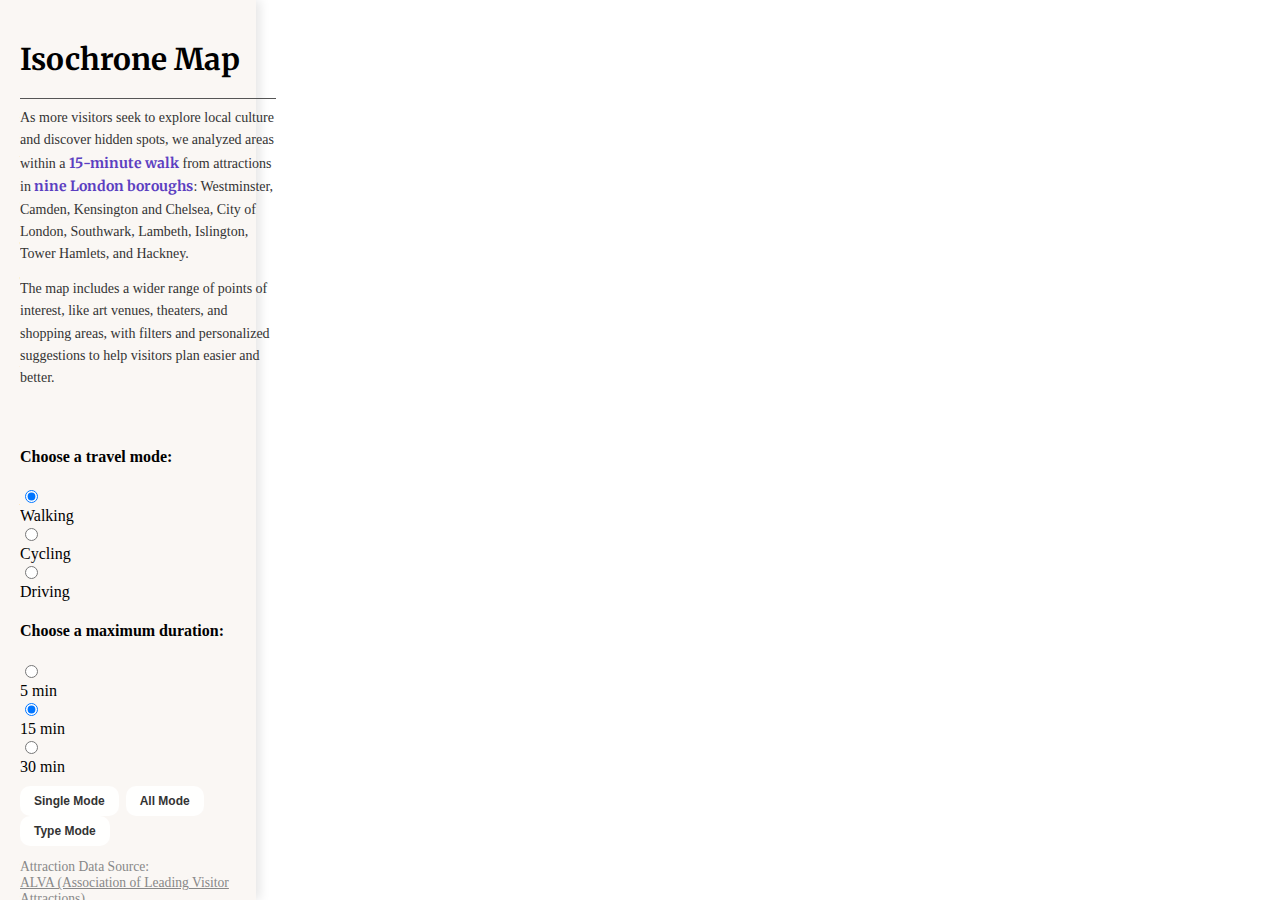
<file: 15mins_zone/15mins_zone.html>
<!doctype html>
<html lang="en">
  <head>
    <meta charset="utf-8" />
    <title>Demo: Get started with the Isochrone API</title>
    <meta name="viewport" content="width=device-width, initial-scale=1" />
    <!-- Mapbox GL JS -->
    <script src="https://api.tiles.mapbox.com/mapbox-gl-js/v3.3.0/mapbox-gl.js"></script>
    <link
      href="https://api.tiles.mapbox.com/mapbox-gl-js/v3.3.0/mapbox-gl.css"
      rel="stylesheet"
    />
    <!-- Mapbox Assembly -->
    <link
      href="https://api.mapbox.com/mapbox-assembly/v1.3.0/assembly.min.css"
      rel="stylesheet"
    />
    <script src="https://api.mapbox.com/mapbox-assembly/v1.3.0/assembly.js"></script>
    <link href="https://fonts.googleapis.com/css2?family=Merriweather&display=swap" rel="stylesheet">
    <style>
      body {
        margin: 0;
        padding: 0;
      }

      #map {
        position: absolute;
        top: 0;
        bottom: 0;
        width: 100%;
      }
        
    .legend {
      position: absolute;
      bottom: 6%;
      left: 58%;
      transform: translateX(-50%);
      background: rgba(255,255,255,0.6);
      padding: 8px 16px;
      border-radius: 8px;
      display: flex;
      flex-wrap: wrap; 
      gap: 6px 12px;  
      font-size: 13px;
      font-family: sans-serif;
      box-shadow: 0 0 4px rgba(0,0,0,0);
      max-width: 1300px; 
      justify-content: center; 
    }


    .legend div {
      display: flex;
      align-items: center;
      gap: 4px;
    }

    .legend span {
      display: inline-block;
      width: 12px;
      height: 12px;
      border-radius: 50%;
    }
  
        
.btn {
  background: rgba(255,255,255,0.9);
  border: none;
  color: #333;
  padding: 8px 14px;
  margin-right: 3px;
  font-size: 12px;
  font-weight: 600;
  border-radius: 10px;
  cursor: pointer;
  transition: all 0.2s ease;
}

.btn:hover {
  background: rgba(255,255,255,0.9);
}

.btn.active {
  background: #5c3fc1     ; 
  color: #fff;
}
        
 
#type-select {
  appearance: none;
  -webkit-appearance: none;
  -moz-appearance: none;
  padding-right: 28px; 
  background-image: url("data:image/svg+xml;utf8,<svg fill='black' height='16' viewBox='0 0 24 24' width='16' xmlns='http://www.w3.org/2000/svg'><path d='M7 10l5 5 5-5z'/></svg>");
  background-repeat: no-repeat;
  background-position: right 10px center;
  background-size: 12px;
}
        
.sidebar-bg {
  position: absolute;
  top: 0;
  left: 0;
  bottom: 0;
  width: 20%; 
  background-color: rgba(246, 241, 236, 0.6); 
  z-index: 0;
  box-shadow: 4px 0 10px rgba(0, 0, 0, 0.1);
}


.absolute, .btn, #type-select {
  position: relative;
  z-index: 1;
}


#panel-header {
  color: rgb(0, 0, 0);
  margin-bottom: 15px;
}

#panel-header h2 {
  font-family: 'Merriweather', serif;
  margin: 20px 0;
  font-size: 30px;
}

#panel-header hr {
  border: 0;
  height: 1px;
  background-color: #555555;
  margin: 8px 0;
}

.panel-description {
  font-size: 14px;
  color: #000000;
  margin: 2px 0;
}
             
.sidebar-content {
  position: absolute;
  top: 0;
  left: 0;
  bottom: 0;
  width: 20%;
  padding: 20px;
  z-index: 1;
  display: flex;
  flex-direction: column;
  overflow-y: auto;
}
   
        
    </style>
  </head>

    
  <body>
    <div id="map"></div>

    <div class="sidebar-bg"></div>

  <div class="sidebar-content">
    <div id="panel-header">
      <h2>Isochrone Map</h2>
      <hr />
        <p class="panel-description" style="color: #333;  line-height: 1.6;">
          As more visitors seek to explore local culture and discover hidden spots, we analyzed areas within a 
          <strong style="color: #5c3fc1   ; font-family: 'Merriweather', serif;">15-minute walk</strong> from attractions in 
          <strong style="color: #5c3fc1   ;font-family: 'Merriweather', serif;">nine London boroughs</strong>: Westminster, Camden, Kensington and Chelsea, City of London, Southwark, Lambeth, Islington, Tower Hamlets, and Hackney.
        </p>

        <p class="panel-description" style="color: #333; line-height: 1.6; margin-top: 12px;">
          The map includes a wider range of points of interest, like art venues, theaters, and shopping areas, with filters and personalized suggestions to help visitors plan easier and better.
        </p>
    </div>

 <form id="params" style="margin-top: 20px;">
    <h4 class="txt-m txt-bold mb6">Choose a travel mode:</h4>
    <div class="mb12 mr12 toggle-group align-center">
      <label class="toggle-container">
        <input name="profile" type="radio" value="walking" checked />
        <div class="toggle toggle--active-null toggle--null">Walking</div>
      </label>
      <label class="toggle-container">
        <input name="profile" type="radio" value="cycling" />
        <div class="toggle toggle--active-null toggle--null">Cycling</div>
      </label>
      <label class="toggle-container">
        <input name="profile" type="radio" value="driving" />
        <div class="toggle toggle--active-null toggle--null">Driving</div>
      </label>
    </div>

    <h4 class="txt-m txt-bold mb6">Choose a maximum duration:</h4>
    <div class="mb12 mr12 toggle-group align-center">
      <label class="toggle-container">
        <input name="duration" type="radio" value="5" />
        <div class="toggle toggle--active-null toggle--null">5 min</div>
      </label>
      <label class="toggle-container">
        <input name="duration" type="radio" value="15" checked />
        <div class="toggle toggle--active-null toggle--null">15 min</div>
      </label>
      <label class="toggle-container">
        <input name="duration" type="radio" value="30" />
        <div class="toggle toggle--active-null toggle--null">30 min</div>
      </label>
    </div>
  </form>


  <div style="margin-top: 10px;">
    <button id="mode-single" class="btn mr6">Single Mode</button>
    <button id="mode-all" class="btn mr6">All Mode</button>
    <button id="mode-type" class="btn mr6">Type Mode</button>
    <select id="type-select" class="btn" style="display:none; margin-top: 10px;">
      <option value="Modern landmarks">Modern landmarks</option>
      <option value="Museums">Museums</option>
      <option value="Art galleries">Art galleries</option>
      <option value="Historical landmarks">Historical landmarks</option>
      <option value="Park and gardens">Park and gardens</option>
      <option value="Musical and theatre">Musical and theatre</option>
      <option value="Shopping districts">Shopping districts</option>
      <option value="Royal family and palaces">Royal family and palaces</option>
      <option value="Church spirtual">Church spirtual</option>
      <option value="Mixed">Mixed</option>
    </select>
  </div>


  <div style="margin-top: auto;">
    <p id="source" style="font-size: 0.85rem; color: #888; text-align: left;">
      Attraction Data Source: <br>
      <a href="https://www.alva.org.uk/details.cfm?p=63" target="_blank" style="color: #888; text-decoration: underline;">
        ALVA (Association of Leading Visitor Attractions)
      </a><br>
      POI Data Source: <br>
      <a href="https://wiki.openstreetmap.org/wiki/Overpass_API" target="_blank" style="color: #888; text-decoration: underline;">
        Overpass API &amp; OpenStreetMap Contributors
      </a> | Updated: Nov 2024
    </p>
  </div>
</div> 
</div>      
          
    <div id="legend" class="legend">
    </div>
      
      
    <script>
      mapboxgl.accessToken = 'pk.eyJ1IjoieWwzIiwiYSI6ImNtN2txZGc2czAzYjMybXNka3ZsbTl5cmQifQ.kV4cU6Id_aGZM7R1HiudwA';

      const map = new mapboxgl.Map({
        container: 'map', // container id
        style: 'mapbox://styles/mapbox/light-v11', // stylesheet
        center: [-0.15, 51.5074], // starting position [lng, lat]
        zoom: 11.5 // starting zoom
      });

      // Target the params form in the HTML
      const params = document.getElementById('params');

      // Create variables to use in getIso()
      const urlBase = 'https://api.mapbox.com/isochrone/v1/mapbox/';
      let lon = -0.1276;
      let lat = 51.5074;
      let profile = 'walking';
      let minutes = 15;
        
      let mode = 'single'; 
       let attractionData = null;

      // Set up a marker that you can use to show the query's coordinates
      const marker = new mapboxgl.Marker({
        'color': '#314ccd'
      });

      // Create a LngLat object to use in the marker initialization
      // https://docs.mapbox.com/mapbox-gl-js/api/#lnglat
      const lngLat = {
        lon: lon,
        lat: lat
      };

      // Create a function that sets up the Isochrone API query then makes a fetch call
      async function getIso() {
        const query = await fetch(
          `${urlBase}${profile}/${lon},${lat}?contours_minutes=${minutes}&polygons=true&access_token=${mapboxgl.accessToken}`,
          { method: 'GET' }
        );
        const data = await query.json();
        // Set the 'iso' source's data to what's returned by the API query
        map.getSource('iso').setData(data);
      }

      // When a user changes the value of profile or duration by clicking a button, change the parameter's value and make the API query again
      params.addEventListener('change', (event) => {
        if (event.target.name === 'profile') {
          profile = event.target.value;
        } else if (event.target.name === 'duration') {
          minutes = event.target.value;
        }
        getIso();
      });

      map.on('load', () => {
        // When the map loads, add the source and layer
        map.addSource('iso', {
          type: 'geojson',
          data: {
            'type': 'FeatureCollection',
            'features': []
          }
        });

        map.addLayer(
          {
            'id': 'isoLayer',
            'type': 'fill',
            'source': 'iso',
            'layout': {},
            'paint': {
              'fill-color': '#5a3fc0',
              'fill-opacity': 0.3
            }
          },
          'poi-label'
        );


          
          // 加载景点 GeoJSON
          map.addSource('attractions', {
            type: 'geojson',
            data: 'label_points.geojson'
          });

          fetch('label_points.geojson')
            .then(res => res.json())
            .then(data => {
              attractionData = data;
            });          
          
        const typeColors = {
          "Modern landmarks": "#1f78b4",
          "Museums": "#33a02c",
          "Art galleries": "#e31a1c",
          "Historical landmarks": "#ff7f00",
          "Park and gardens": "#6a3d9a",
          "Musical and theatre": "#a6cee3",
          "Shopping districts": "#b2df8a",
          "Royal family and palaces": "#fb9a99",
          "Church spirtual": "#fdbf6f",
          "Mixed": "#8B4513"
        };

        const legendEl = document.getElementById('legend');
        legendEl.innerHTML = ''; 

        Object.entries(typeColors).forEach(([name, color]) => {
          const div = document.createElement('div');
          div.innerHTML = `<span style="background:${color}"></span>${name}`;
          legendEl.appendChild(div);
        });

          
            map.addLayer({
              id: 'attraction-points',
              type: 'circle',
              source: 'attractions',
              paint: {
                'circle-radius': 5,
                'circle-color': [
                  'case',
                  ['in', ',', ['get', 'Tags']], '#8B4513', 
                  ['match',
                    ['get', 'Tags'],
                    ...Object.entries(typeColors).flat(),
                    '#cccccc' 
                  ]
                ],
                'circle-stroke-width': 1,
                'circle-stroke-color': '#ffffff'
              }
            });


  const allLayers = map.getStyle().layers;
  const roadLineLayers = allLayers
    .filter(l => l.id.startsWith('road-') && l.type === 'line')
    .map(l => l.id);


  roadLineLayers.forEach(layerId => {
    map.setPaintProperty(layerId, 'line-color', '#cccccc');
  });

          
          
map.on('click', 'attraction-points', (e) => {
  if (mode !== 'single') return;

  const coords = e.features[0].geometry.coordinates;
  lon = coords[0];
  lat = coords[1];
  marker.setLngLat([lon, lat]).addTo(map);  
  getIso();
});



map.on('mouseenter', 'attraction-points', (e) => {
  map.getCanvas().style.cursor = 'pointer';

  const coordinates = e.features[0].geometry.coordinates.slice();
  const props = e.features[0].properties;

  const popup = new mapboxgl.Popup({
    closeButton: false,
    closeOnClick: false
  })
    .setLngLat(coordinates)
    .setHTML(`<strong>${props.name}</strong><br/>Tags: ${props.Tags}`)
    .addTo(map);

  map._hoverPopup = popup;
});

map.on('mouseleave', 'attraction-points', () => {
  map.getCanvas().style.cursor = '';

  if (map._hoverPopup) {
    map._hoverPopup.remove();
    map._hoverPopup = null;
  }
});

        // Make the API call
        getIso();
          
        if (mode === 'single') {
          marker.setLngLat([lon, lat]).addTo(map);
        }
          
          

      });
 
        
        updateModeButtons();
        
        

function setMode(newMode) {
  mode = newMode;
  updateModeButtons();
  clearIsoMulti();

  if (mode === 'all') {
    marker.remove();
    map.getSource('attractions').setData(attractionData); 
    getAllIsos();
  } else if (mode === 'type') {
    marker.remove();
    const selectedType = document.getElementById('type-select').value;
    getIsosByType(selectedType);
  } else if (mode === 'single') {
    map.getSource('attractions').setData(attractionData); 
    if (lon && lat) {
      marker.setLngLat([lon, lat]).addTo(map);
    }
  }
}




        
        
function updateModeButtons() {
  document.getElementById('mode-single').classList.toggle('active', mode === 'single');
  document.getElementById('mode-all').classList.toggle('active', mode === 'all');
  document.getElementById('mode-type').classList.toggle('active', mode === 'type');
  document.getElementById('type-select').style.display = (mode === 'type') ? 'inline-block' : 'none';
}


        
async function getIsosByType(typeName) {
  if (!attractionData) {
    console.warn("attractionData not loaded yet");
    return;
  }

    const filtered = attractionData.features.filter(f => {
      const tags = f.properties.Tags.split(',').map(t => t.trim().toLowerCase());

      if (typeName === 'Mixed') {
        return tags.length > 1; 
      } else {
        return tags.includes(typeName.toLowerCase());
      }
    });


  map.getSource('attractions').setData({
    type: 'FeatureCollection',
    features: filtered
  });

  const result = {
    type: 'FeatureCollection',
    features: []
  };

  for (const f of filtered) {
    const [lon, lat] = f.geometry.coordinates;
    const response = await fetch(
      `${urlBase}${profile}/${lon},${lat}?contours_minutes=${minutes}&polygons=true&access_token=${mapboxgl.accessToken}`
    );
    const data = await response.json();
    result.features.push(...data.features);
  }

  drawIsoMulti(result);
}


document.getElementById('type-select').addEventListener('change', () => {
  if (mode === 'type') {
    const selectedType = document.getElementById('type-select').value;
    getIsosByType(selectedType);
  }
});

        

        
async function getAllIsos() {
  if (!attractionData) {
    console.warn("attractionData not loaded yet");
    return;
  }

  const result = {
    type: 'FeatureCollection',
    features: []
  };

  for (const f of attractionData.features) {
    const [lon, lat] = f.geometry.coordinates;
    const response = await fetch(
      `${urlBase}${profile}/${lon},${lat}?contours_minutes=${minutes}&polygons=true&access_token=${mapboxgl.accessToken}`
    );
    const data = await response.json();
    result.features.push(...data.features);
  }

  drawIsoMulti(result);
}
        

function drawIsoMulti(data) {
  if (map.getSource('iso-multi')) {
    map.getSource('iso-multi').setData(data);
  } else {
    map.addSource('iso-multi', {
      type: 'geojson',
      data
    });

    map.addLayer({
      id: 'isoLayerMulti',
      type: 'fill',
      source: 'iso-multi',
      layout: {},
      paint: {
        'fill-color': '#5a3fc0',
        'fill-opacity': 0.2
      }
    }, 'poi-label');
  }
}
        

        
function clearIsoMulti() {
  if (map.getLayer('isoLayerMulti')) map.removeLayer('isoLayerMulti');
  if (map.getSource('iso-multi')) map.removeSource('iso-multi');
}

document.getElementById('mode-single').addEventListener('click', () => {
  setMode('single');
});

document.getElementById('mode-all').addEventListener('click', () => {
  setMode('all');
});

document.getElementById('mode-type').addEventListener('click', () => {
  setMode('type');
});

        
    </script>
  </body>
</html>
</file>
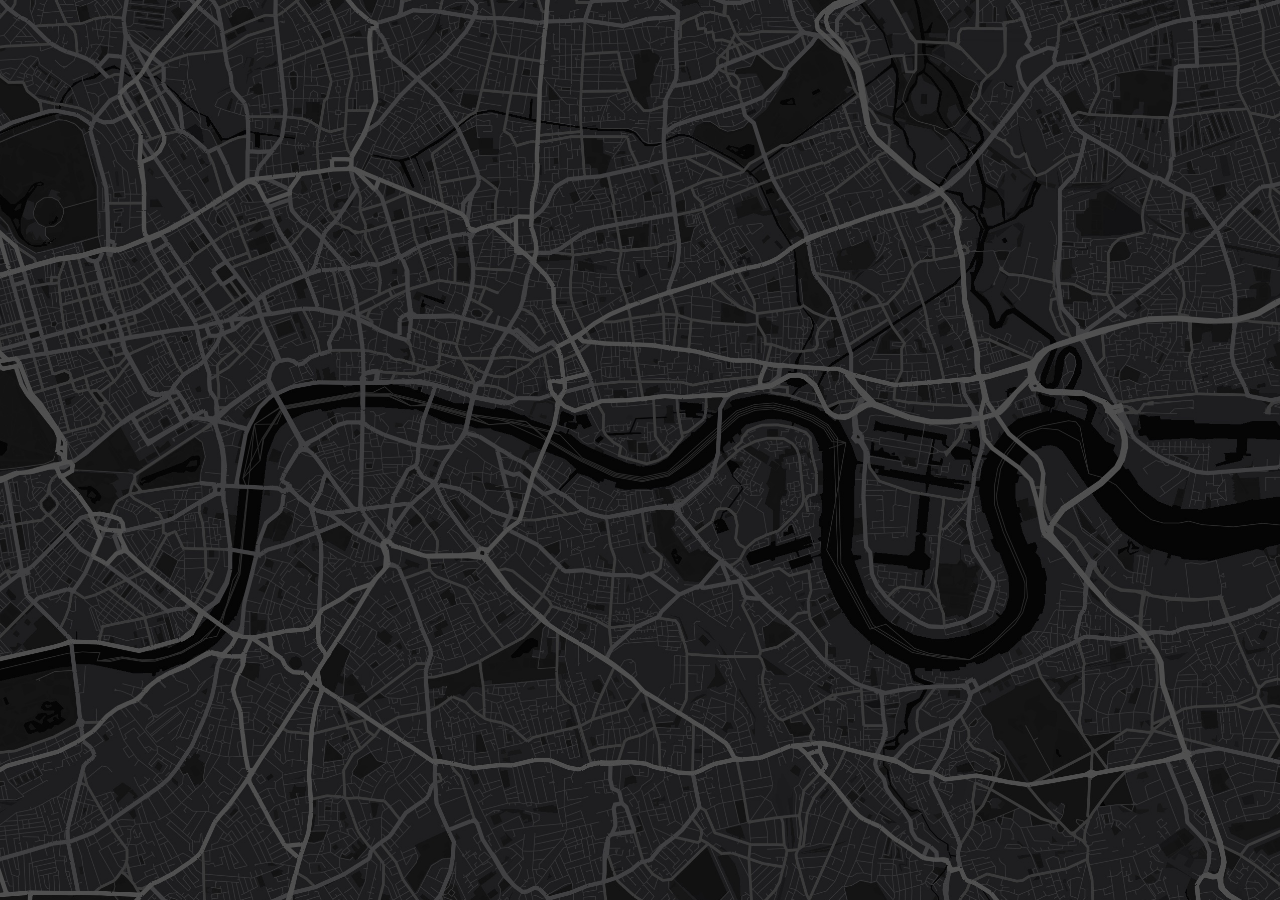
<file: conclusion/conclusion.html>
<!DOCTYPE html>
<html lang="en">
<head>
  <meta charset="UTF-8">
  <title>Conclusion Box</title>
  <link href="https://fonts.googleapis.com/css2?family=Merriweather&display=swap" rel="stylesheet">
  <style>
    html, body {
      margin: 0;
      padding: 0;
      height: 100%;
      font-family: Arial, sans-serif;
      overflow: hidden;
      background: url('map.jpeg') no-repeat center center fixed;
      background-size: cover;
      display: flex;
      justify-content: center;
      align-items: center;
    }

    .box {
      background-color: rgba(0, 0, 0, 0.3);
      padding: 2rem;
      width: 900px;
      box-shadow: 0 4px 10px rgba(0,0,0,0.3);
      opacity: 0;
      transform: translateY(20px);
      animation: fadeInUp 1.5s ease forwards;
    }

    .box h2,
    .box h3 {
      text-align: center;
      margin-top: 0;
      margin-bottom: 1rem;
    }

    .box h2 {
      font-family: 'Merriweather', serif;
      font-size: 80px;
      color: #f0f0f0;
    }

    .box h3 {
      font-family: 'Merriweather', serif;
      font-size: 20px;
      color: #FFD700;
    }

    .box p {
      text-align: left;
      color: #f0f0f0;
      margin-bottom: 1rem;
    }

    @keyframes fadeInUp {
      to {
        opacity: 1;
        transform: translateY(0);
      }
    }
  </style>
</head>
<body>
  <div class="box">
    <h2>Conclusion</h2>
    <h3>Personalized Urban Tourism Network Reconstruction</h3>
    
    <p><strong>In conclusion,</strong> our study finds that London’s tourism sector has demonstrated strong resilience and a rapid recovery following the pandemic, reaffirming the city’s enduring appeal as a premier global destination.</p>
    <p>Tourists tend to concentrate on a limited number of iconic landmarks and relatively homogeneous categories of attractions. This behavior is largely shaped by shared information sources and group decision-making dynamics, which causes a few popular sites to dominate, reducing experiential diversity and discouraging broader exploration.</p>
    <p>To address these challenges, we developed a method to reconstruct the urban tourism network based on visitor interests. The resulting visualizations effectively support active user exploration and provide a deeper understanding of tourism structures in England. They help users make precise destination and route choices tailored to their personal preferences, even amid overwhelming and repetitive information.</p>
    <p>This visualization project enables personalized route recommendations through interactive interfaces, allowing travelers to enjoy more meaningful and customized experiences. At the same time, it offers valuable insights to urban planners and tourism managers, helping them better balance tourist flows and foster a more inclusive, resilient tourism environment.</p>
  </div>
</body>
</html>
</file>
